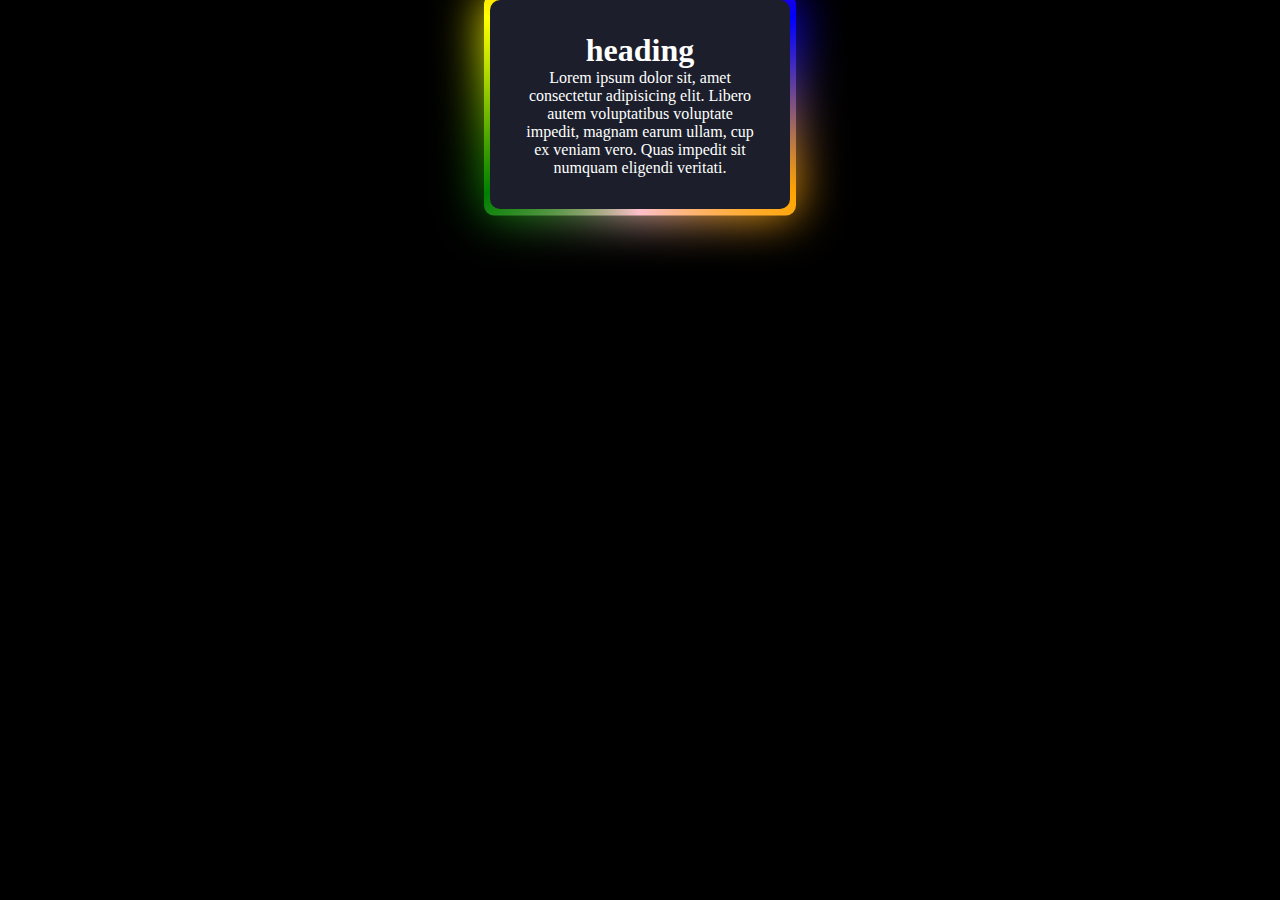
<file: challenge.html>
<!DOCTYPE html>
<html lang="en">
<head>
    <meta charset="UTF-8">
    <meta name="viewport" content="width=device-width, initial-scale=1.0">
    <title>Document</title>
    <link rel="stylesheet" href="challenge.css">
</head>
<body>
     <div id="c">
        <h1>heading</h1>
        <p>Lorem ipsum dolor sit, amet consectetur adipisicing elit. Libero
             autem voluptatibus voluptate impedit, magnam earum ullam, cup 
             ex veniam vero. Quas impedit sit numquam eligendi veritati.</p>
     </div>
</body>
</html>
</file>
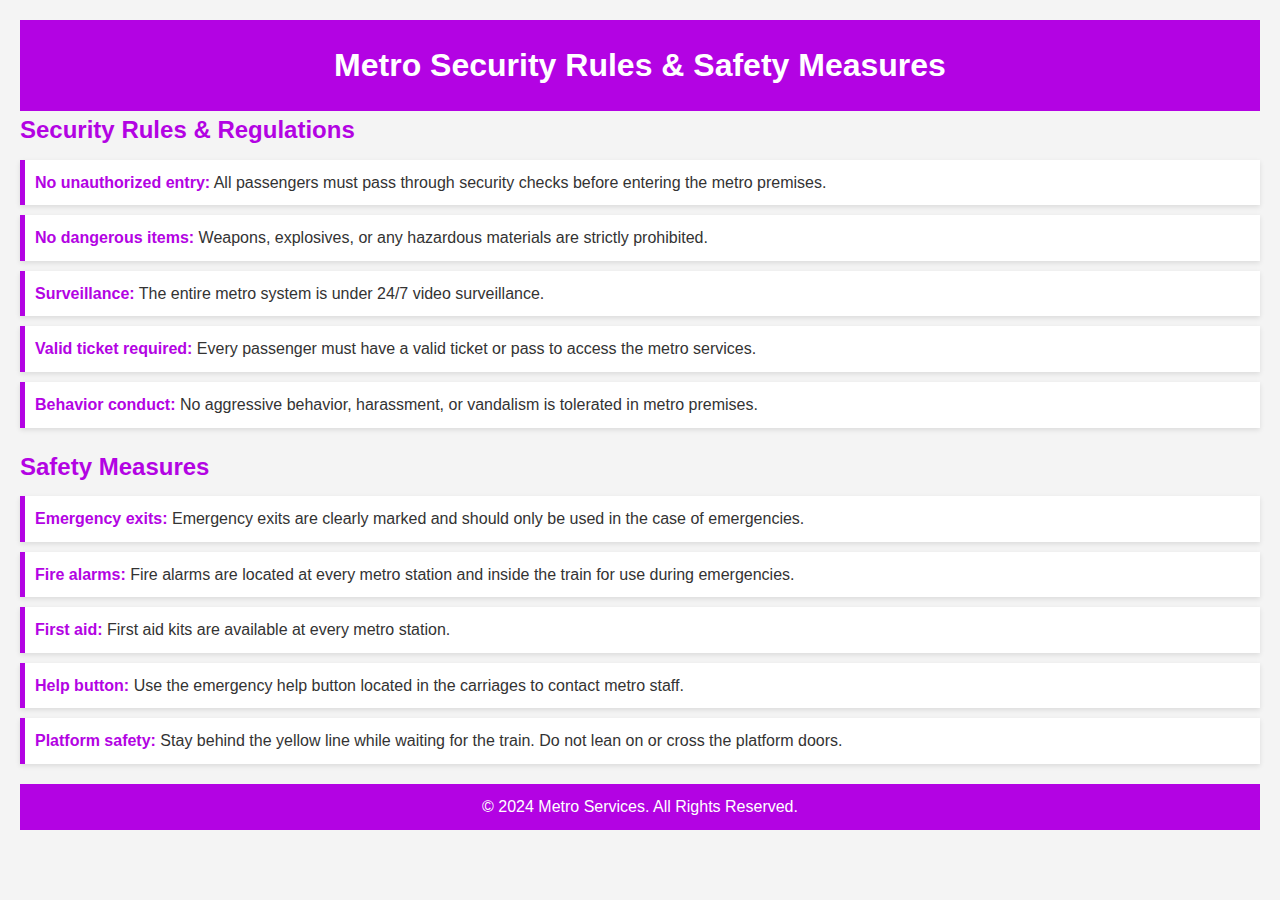
<file: security.html>
<!DOCTYPE html>
<html lang="en">
<head>
    <meta charset="UTF-8">
    <meta name="viewport" content="width=device-width, initial-scale=1.0">
    <meta http-equiv="X-UA-Compatible" content="IE=edge">
    <title>Metro Security Rules & Safety Measures</title>
    <link rel="stylesheet" href="security.css">
</head>
<body>
    <header>
        <h1>Metro Security Rules & Safety Measures</h1>
    </header>

    <section id="rules">
        <h2>Security Rules & Regulations</h2>
        <ul>
            <li><strong>No unauthorized entry:</strong> All passengers must pass through security checks before entering the metro premises.</li>
            <li><strong>No dangerous items:</strong> Weapons, explosives, or any hazardous materials are strictly prohibited.</li>
            <li><strong>Surveillance:</strong> The entire metro system is under 24/7 video surveillance.</li>
            <li><strong>Valid ticket required:</strong> Every passenger must have a valid ticket or pass to access the metro services.</li>
            <li><strong>Behavior conduct:</strong> No aggressive behavior, harassment, or vandalism is tolerated in metro premises.</li>
        </ul>
    </section>

    <section id="safety-measures">
        <h2>Safety Measures</h2>
        <ul>
            <li><strong>Emergency exits:</strong> Emergency exits are clearly marked and should only be used in the case of emergencies.</li>
            <li><strong>Fire alarms:</strong> Fire alarms are located at every metro station and inside the train for use during emergencies.</li>
            <li><strong>First aid:</strong> First aid kits are available at every metro station.</li>
            <li><strong>Help button:</strong> Use the emergency help button located in the carriages to contact metro staff.</li>
            <li><strong>Platform safety:</strong> Stay behind the yellow line while waiting for the train. Do not lean on or cross the platform doors.</li>
        </ul>
    </section>

    <footer>
        <p>&copy; 2024 Metro Services. All Rights Reserved.</p>
    </footer>
</body>
</html>
</file>
<file: challenge.css>
*{
    margin:0%;
    padding:0%;
    font-family:'Oswald';
    box-sizing: border-box;
    }
    html{
        scroll-behavior: smooth;
    }
    
    body{
        background: #000000;
        color: #fff;
    }
#c{
    margin: 0 auto;
    padding: 2em;
    width: 300px;
    background: #1c1f2b;
    text-align: center;
    border-radius: 10px;
    position: relative;
}

#c::after, #c::before{
    content: '';
    position: absolute;
    height: 100%;
    width: 100%;
    background-image: conic-gradient(red,blue,orange, pink, green, yellow, red);
    top: 50%;
    left: 50%;
    translate: -50% -50%;
    z-index: -1;
    padding: 2%;
    border-radius: 10px;

}

#c::before{
    filter: blur(1.5rem);

}
</file>
<file: security.css>
* {
    margin: 0;
    padding: 0;
    box-sizing: border-box;
}

body {
    font-family: Arial, sans-serif;
    background-color: #f4f4f4;
    color: #333;
    line-height: 1.6;
    padding: 20px;
}

header {
    background-color: #b303e3;
    color: #fff;
    padding: 20px 0;
    text-align: center;
}

h1 {
    margin: 0;
}

h2 {
    color: #b303e3;
    margin-bottom: 10px;
}

section {
    margin-bottom: 20px;
}

#rules ul, #safety-measures ul {
    list-style-type: none;
}

ul li {
    background-color: #fff;
    padding: 10px;
    margin-bottom: 10px;
    border-left: 5px solid #b303e3;
    box-shadow: 0 2px 5px rgba(0, 0, 0, 0.1);
}

ul li strong {
    color: #b303e3;
}

footer {
    text-align: center;
    margin-top: 20px;
    padding: 10px;
    background-color: #b303e3;
    color: #fff;
}
</file>
